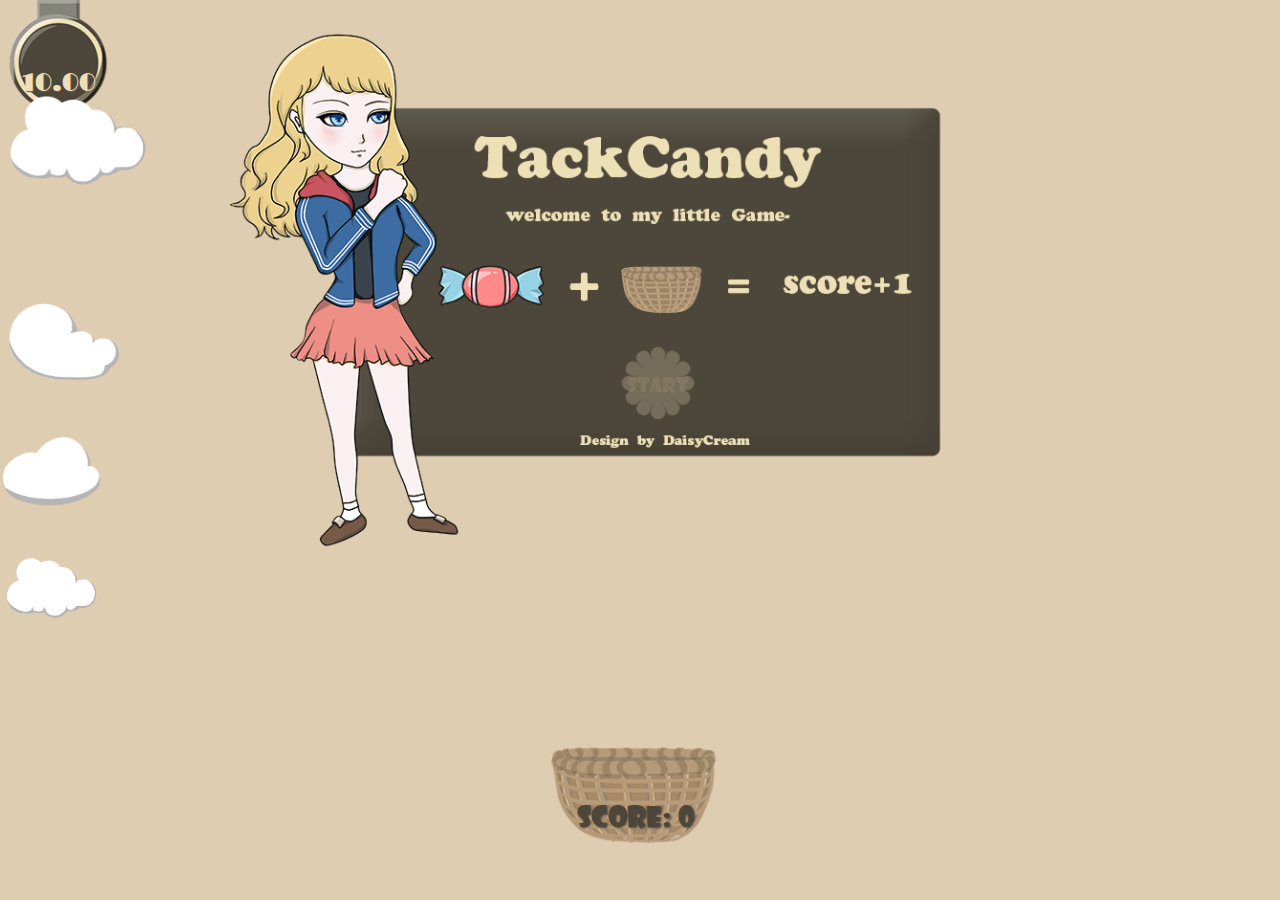
<file: index.html>
<!DOCTYPE html>
<html>
<head lang="en">
    <meta charset="UTF-8">
    <title>TakeThingsGame</title>
    <link href="css/TakeThingsGame.css" type="text/css" rel="stylesheet">
</head>
<body>
<div id="loading">
    <div id="loadingBlock">
        <div class="circle"></div>
        <div class="circle"></div>
        <div class="circle"></div>
        <div class="circle"></div>
    </div>
</div>
<div id="Game" style="display: none">
    <!-----------------------Game Star------------------->
    <div id="start">
        <div id="startBlock">
            <div id="startBtu">start</div>
        </div>
    </div>

    <!------------------------Game In-------------------->

    <div id="timeLock"><div id="time">10.00</div></div>
    <div id="upThing">
        <div class="box">
            <div class="boxIn"></div>
        </div>
        <div class="box"></div>
        <div class="box"></div>
        <div class="box"></div>
        <div class="box"></div>
        <div class="box"></div>
        <div class="box"></div>
        <div class="box"></div>
        <div class="box"></div>
        <div class="box"></div>
        <div class="box"></div>
        <div class="box"></div>
    </div>
    <div id="cloud">
        <marquee scrollamount="8" scrolldelay="100" direction="right" id="cloud1" >
            <img src="img/cloud1.png"/>
        </marquee>
        <marquee scrollamount="8" scrolldelay="200" direction="right" id="cloud2" >
            <img src="img/cloud2.png"/>
        </marquee>
        <marquee scrollamount="10" scrolldelay="100" direction="right" id="cloud3" >
            <img src="img/cloud3.png"/>
        </marquee>
        <marquee scrollamount="8" scrolldelay="100" direction="right" id="cloud4" >
            <img src="img/cloud1.png"/>
        </marquee>
    </div>

    <div id="receiver" style="left:43%;">
        <div id="score">
            score: 0
        </div>
    </div>



    <!-----------------------Game End-------------------->
    <div id="endBlock">
        <div id="endScore">
            100
        </div>
        <div id="newBtu">
            <div id="resert"></div>
        </div>
    </div>
</div>

</body>
</html>
<script type="text/javascript" src="js/TakeCandy.js"></script>
<script type="text/javascript" src="js/loading.js"></script>
</file>
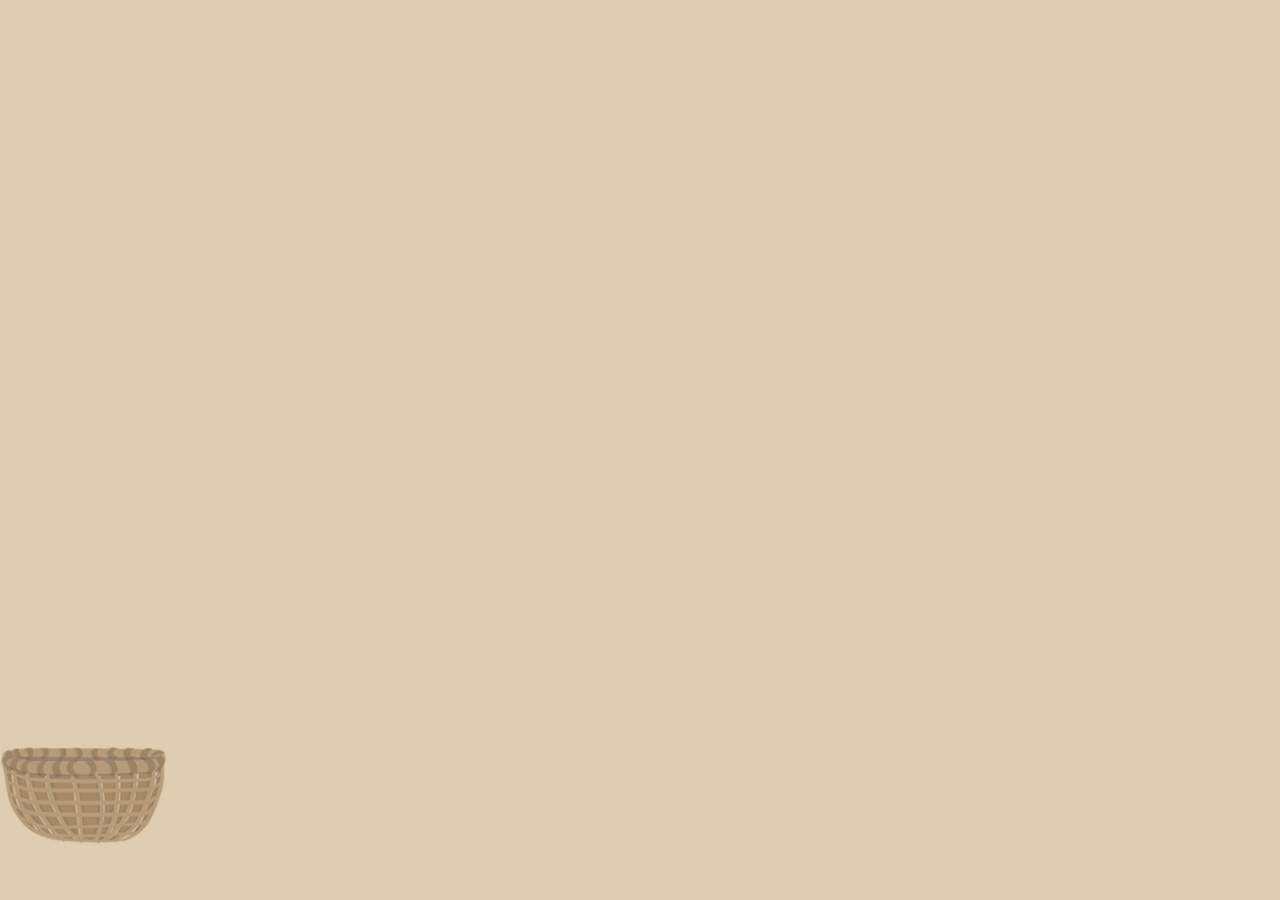
<file: TakeThingsGame.html>
<!DOCTYPE html>
<html>
<head lang="en">
    <meta charset="UTF-8">
    <title>TakeThingsGame</title>
    <link href="css/TakeThingsGame.css" type="text/css" rel="stylesheet">
</head>
<body>
<!-----------------------Game Star------------------->
<!------------------------Game In-------------------->

<div id="upThing">
    <div class="box">
        <div class="boxIn"></div>
    </div>
    <div class="box">
        <div class="boxIn"></div>
    </div>
    <div class="box"></div>
    <div class="box"></div>
    <div class="box"></div>
    <div class="box"></div>
    <div class="box"></div>
    <div class="box"></div>
    <div class="box"></div>
    <div class="box"></div>
    <div class="box"></div>
    <div class="box"></div>
</div>

<div id="receiver" style="left:0px;">

</div>



<!-----------------------Game End-------------------->

</body>
</html>
<script type="text/javascript" src="js/TakeThingsGame.js"></script>
</file>
<file: css/TakeThingsGame.css>
@font-face {
    font-family: enLogoFont;
    src: url(../font/SHOWG.TTF);
}

@font-face {
    font-family: timeFont;
    src: url(../font/BROADW.TTF);
}

body{
    background-color: #dfcdb1;
    padding: 0px;
    margin: 0px;
    font-family: enLogoFont;
}

#loading{
    position: relative;
    width: 280px;
    height: 70px;
    margin: auto;
    margin-top: 20%;
    overflow: hidden;
    -webkit-animation: loadingMove 2s;
    -webkit-animation-iteration-count: infinite;
}

#loading #loadingBlock{
    position: relative;
    width: 100%;
    height: 100%;


}

@-webkit-keyframes loadingMove {
    0%{
        width: 0px;
    }

    40%{
        width: 2px;
    }
    100%{
        width: 280px;
    }
}

#loading #loadingBlock .circle{
    width: 20%;
    height: 80%;
    border-radius: 50%;
    position: relative;
    background-image: url(../img/ChooseBtu1.png);
    background-repeat: no-repeat;
    background-size: 100%;
    margin: 2.5%;
    float: left;
    -webkit-animation: loadShine 4s;
    -webkit-animation-iteration-count: infinite;
}

@-webkit-keyframes loadShine {
    0%{
        background-image: url(../img/ChooseBtu2.png);
        box-shadow: 0px 0px 8px #79705d;
    }
    50%{
        background-image: url(../img/ChooseBtu1.png);
        box-shadow: 0px 0px 14px #f2e2c8;
    }
    100%{
        background-image: url(../img/ChooseBtu2.png);
        box-shadow: 0px 0px 8px #79705d;
    }
}


#cloud{
    position: absolute;
    width: 100%;
    top: 10%;
}

#cloud #cloud1 img{
    width: 12%;
    display: block;
}

#cloud #cloud2 img{
    width: 10%;
    display: block;
    margin-top: 100px;
}

#cloud #cloud3 img{
    width: 8%;
    display: block;
    margin-top: 40px;
}

#cloud #cloud4 img{
    width: 8%;
    display: block;
    margin-top: 40px;
}





/*****************************Game Star***************************/

#start{
    width: 56%;
    position: absolute;
    left: 50%;
    margin-left: -32%;
    top: 3%;
    z-index:100;
    background-image: url(../img/star_bg.png);
    background-size: 100%;
    background-repeat: no-repeat;
    /*background-color: darkslategrey;*/
}

#start #startBlock{
    width: 10.6%;
    position: absolute;
    right: 35%;
    bottom: 25%;
    text-align: center;
    font-size: 25px;
    color:#67b0b7;
    cursor: pointer;
    background-image: url(../img/ChooseBtu.png);
    background-repeat: no-repeat;
    background-size: 100%;
    -webkit-transition: background-image 1s, box-shadow 1s;

}

#start #startBlock:hover{
    background-image: url(../img/ChooseBtu1.png);
    box-shadow: 0px 0px 14px #f2e2c8;
}

#start #startBlock #startBtu{
    position: absolute;
    width: 100%;
    height: 100%;
    text-align: center;
    font-size: 20px;
    color: #817762;
    z-index: 100;
}

#start #startBlock #startBtu:hover{
    color: #726754;
}


/*****************************Game In***************************/
#timeLock{
    width: 9.0%;
    height: 23%;
    position: absolute;
    background-image: url(../img/clock.png);
    background-repeat: no-repeat;
    background-size: 100%;

}

#timeLock #time{
    font-family: timeFont;
    width: 100%;
    height: 100%;
    font-size: 26px;
    position: relative;
    color:#eddfb6;
    text-shadow: 1px 1px 1px #755a48;
    text-align: center;
}

#upThing{
    position: relative;
    width: 98%;
    margin: auto;
}


#upThing .box{
    position: relative;
    width: 8%;
    height: 100%;
    float: left;
    margin-left:0.1%;
    overflow: hidden;
}

#upThing .box .boxIn{
    position: absolute;
    width: 70%;
    left: 50%;
    background-image: url(../img/candy.png);
    background-size: 100%;
    background-repeat: no-repeat;
}




#receiver {
    width:13.3%;
    height: 16.9%;
    background-image: url(../img/box.png);
    background-repeat: no-repeat;
    background-size: 100%;

    position: absolute;
    bottom: 2px;
}

#receiver #score{
    width: 100%;
    font-size: 28px;
    text-align: center;
    position: absolute;
    top: 32%;
    color:#4d473b;
    text-shadow: 1px 1px 2px #4d473b;
    cursor: pointer;
}



/*****************************Game End***************************/
#endBlock{
    width: 56%;
    height: 83%;
    position: absolute;
    left: 50%;
    margin-left: -32%;
    top: 3%;
    z-index:100;
    background-image: url(../img/star_bg.png);
    background-size: 100%;
    background-repeat: no-repeat;
    display: none;
}

#endBlock #endScore{
    width: 10.6%;
    border-radius: 50%;
    position: absolute;
    left: 40%;
    bottom: 25%;
    text-align: center;
    font-size: 28px;
    color:#4d473b;
    background-image: url(../img/ChooseBtu.png);
    background-repeat: no-repeat;
    background-size: 100%;
    -webkit-animation: shine 2s;
    -webkit-animation-iteration-count: infinite;

}

@-webkit-keyframes shine {
    0%{
        background-image: url(../img/ChooseBtu.png);
        box-shadow: 0px 0px 0px #f2e2c8;
    }
    50%{
        background-image: url(../img/ChooseBtu1.png);
        box-shadow: 0px 0px 14px #f2e2c8;
    }
    100%{
        background-image: url(../img/ChooseBtu.png);
        box-shadow: 0px 0px 0px #f2e2c8;
    }
}

#endBlock #newBtu{
    width: 10.6%;
    height: 14.6%;
    border-radius: 50%;
    position: absolute;
    right: 20%;
    bottom: 25%;
    text-align: center;
    line-height: 50px;
    font-size: 25px;
    color:#67b0b7;
    cursor: pointer;
    background-image: url(../img/ChooseBtu.png);
    background-repeat: no-repeat;
    background-size: 100%;
    -webkit-transition: background-image 1s, box-shadow 1s;
}



#endBlock #newBtu:hover{
    background-image: url(../img/ChooseBtu1.png);
    box-shadow: 0px 0px 14px #f2e2c8;
}


#endBlock #newBtu #resert{
    width: 65%;
    height: 65%;
    position: absolute;
    top: 17%;
    left: 17%;
    background-image: url(../img/resert.png);
    background-repeat: no-repeat;
    background-size: 100%;
    /*-webkit-transition: background-image 1s;*/
}

#endBlock #newBtu:hover #resert{
    background-image: url(../img/resert1.png);
}
</file>
